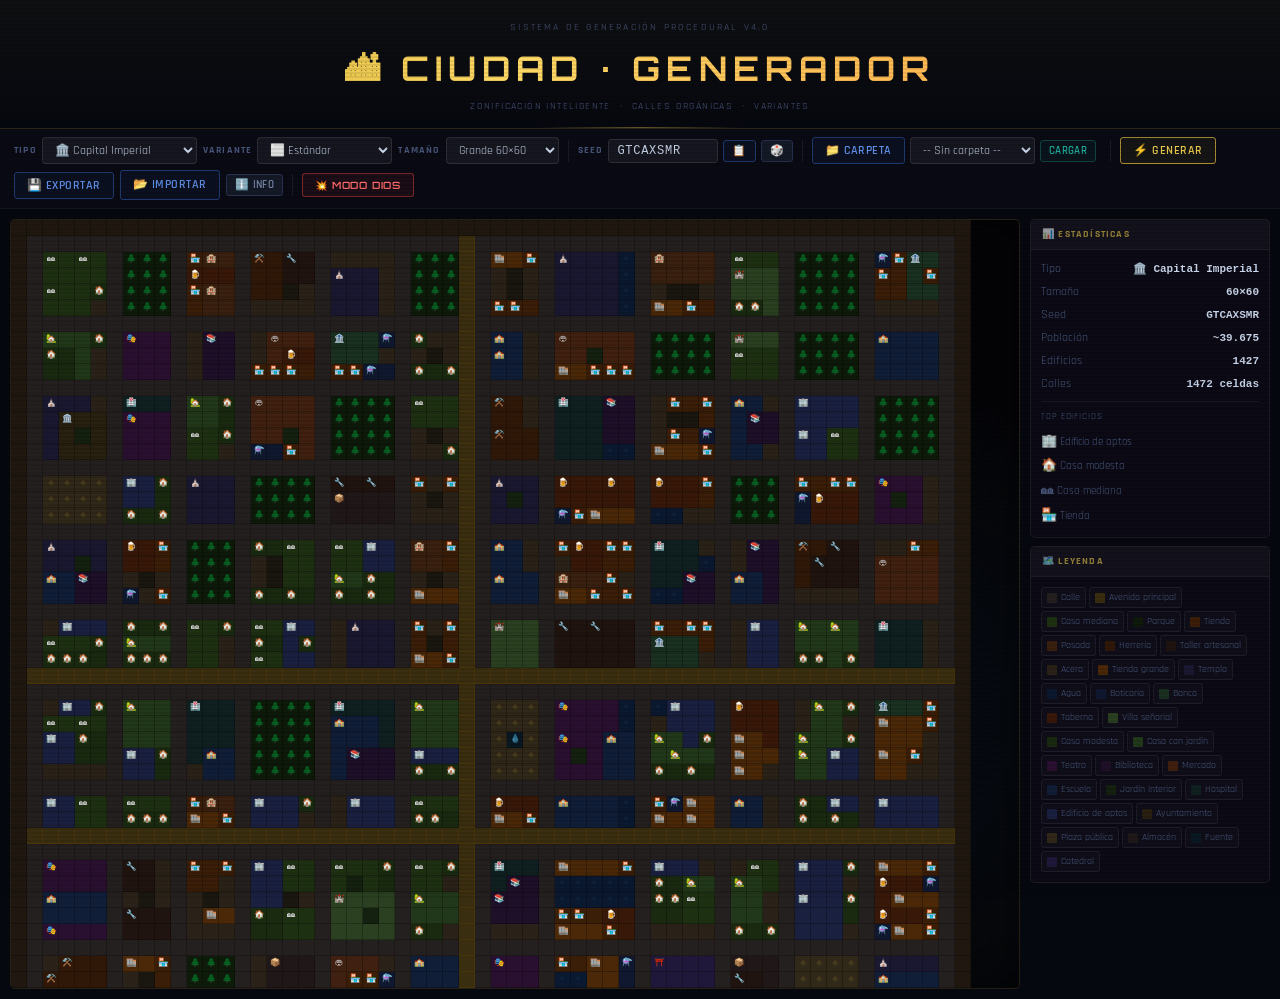
<file: index.html>
<!DOCTYPE html>
<html lang="es">
<head>
<meta charset="UTF-8">
<meta name="viewport" content="width=device-width, initial-scale=1.0">
<title>Ciudad Procedural · Generador v4.0</title>
<link href="https://fonts.googleapis.com/css2?family=Orbitron:wght@400;600;700;900&family=Rajdhani:wght@400;500;600;700&display=swap" rel="stylesheet">
<link rel="stylesheet" href="styles/common.css">
<style>
/* ══════════════════════════════════════════════
   INDEX — Remasterizado
   ══════════════════════════════════════════════ */

/* ─── Reset & base ─── */
*, *::before, *::after { box-sizing: border-box; margin: 0; padding: 0; }

/* ─── Layout principal ─── */
.page-wrap {
    min-height: 100vh;
    display: flex;
    flex-direction: column;
    position: relative;
    z-index: 1;
    background: var(--bg-deep);
}

/* ─── HEADER ─── */
.header {
    text-align: center;
    padding: 20px 20px 14px;
    border-bottom: 1px solid rgba(255,217,102,0.12);
    background: linear-gradient(180deg, rgba(232,200,74,0.04) 0%, transparent 100%);
    position: relative;
}
.header::after {
    content: '';
    position: absolute;
    bottom: 0; left: 50%;
    transform: translateX(-50%);
    width: 200px; height: 1px;
    background: linear-gradient(90deg, transparent, rgba(232,200,74,0.4), transparent);
}
.header-eyebrow {
    font-size: 10px;
    letter-spacing: .22em;
    text-transform: uppercase;
    color: var(--text-muted);
    margin-bottom: 8px;
    font-family: var(--font-body);
}
.header h1 {
    font-family: 'Orbitron', sans-serif;
    font-size: clamp(18px, 3.5vw, 34px);
    font-weight: 700;
    letter-spacing: .18em;
    background: linear-gradient(90deg, #c8a828 0%, #ffd966 40%, #ff9f43 100%);
    -webkit-background-clip: text;
    -webkit-text-fill-color: transparent;
    background-clip: text;
    margin-bottom: 5px;
    text-shadow: none;
}
.header-sub {
    font-size: 10px;
    color: var(--text-muted);
    letter-spacing: .14em;
    text-transform: uppercase;
}

/* ─── CONTROLS BAR ─── */
.controls {
    display: flex;
    flex-wrap: wrap;
    align-items: center;
    gap: 6px;
    padding: 8px 14px;
    background: rgba(10, 11, 20, 0.98);
    border-bottom: 1px solid rgba(255,255,255,0.06);
    position: sticky;
    top: 0;
    z-index: 100;
    backdrop-filter: blur(8px);
}
.ctrl-group {
    display: flex;
    align-items: center;
    gap: 5px;
}
.ctrl-label {
    font-size: 10px;
    letter-spacing: .12em;
    text-transform: uppercase;
    color: var(--text-muted);
    font-weight: 700;
    white-space: nowrap;
}
.sep {
    display: inline-block;
    width: 1px; height: 22px;
    background: rgba(255,255,255,0.07);
    margin: 0 3px;
    vertical-align: middle;
    flex-shrink: 0;
}

/* Selects e inputs del header */
.controls select,
.controls input[type="text"] {
    background: rgba(255,255,255,0.05);
    border: 1px solid rgba(255,255,255,0.1);
    border-radius: 4px;
    color: var(--text);
    font-family: var(--font-body);
    font-size: 12px;
    padding: 4px 8px;
    outline: none;
    transition: border-color 0.15s;
}
.controls select:focus,
.controls input:focus {
    border-color: rgba(232,200,74,0.4);
}
.controls select option { background: #0e0d1a; }
#seedInput { font-family: monospace; letter-spacing: .06em; width: 110px; }

/* ─── MAIN CONTAINER ─── */
.container {
    flex: 1;
    display: flex;
    gap: 10px;
    padding: 10px;
    overflow: hidden;
    max-height: calc(100vh - 110px);
}

/* ─── MAP WRAPPER ─── */
.map-wrapper {
    flex: 1;
    overflow: auto;
    background:
        radial-gradient(ellipse at 25% 35%, rgba(35,20,70,0.35) 0%, transparent 55%),
        radial-gradient(ellipse at 75% 65%, rgba(15,35,55,0.3) 0%, transparent 50%),
        #050508;
    border: 1px solid rgba(255,217,102,0.12);
    border-radius: 5px;
    min-height: 400px;
    position: relative;
    box-shadow: inset 0 0 40px rgba(0,0,0,0.5);
}
.map-wrapper::-webkit-scrollbar { width: 6px; height: 6px; }
.map-wrapper::-webkit-scrollbar-thumb { background: rgba(255,255,255,0.08); border-radius: 3px; }
.grid {
    display: grid;
    line-height: 1;
    user-select: none;
}
.cell {
    display: flex;
    align-items: center;
    justify-content: center;
    border-right: 1px solid rgba(0,0,0,0.28);
    border-bottom: 1px solid rgba(0,0,0,0.28);
    cursor: default;
    position: relative;
    transition: filter .05s;
    font-family: 'Courier New', monospace;
}
.cell:hover { filter: brightness(1.55); z-index: 2; }

/* ─── SIDE PANEL ─── */
.side-panel {
    width: 240px;
    flex-shrink: 0;
    display: flex;
    flex-direction: column;
    gap: 8px;
    overflow-y: auto;
}
.side-panel::-webkit-scrollbar { width: 4px; }
.side-panel::-webkit-scrollbar-thumb { background: rgba(255,255,255,0.08); border-radius: 3px; }

.panel-box {
    background: rgba(12,11,22,0.98);
    border: 1px solid rgba(255,255,255,0.07);
    border-radius: 5px;
    overflow: hidden;
    flex-shrink: 0;
}
.panel-box-head {
    padding: 7px 11px;
    background: rgba(255,255,255,0.03);
    border-bottom: 1px solid rgba(255,255,255,0.06);
    font-size: 10px;
    letter-spacing: .12em;
    text-transform: uppercase;
    color: rgba(232,200,74,0.6);
    font-weight: 700;
    display: flex;
    align-items: center;
    justify-content: space-between;
}
.panel-box-body { padding: 10px; }

/* ─── INFO ROWS ─── */
.info-row {
    display: flex;
    justify-content: space-between;
    align-items: baseline;
    margin-bottom: 5px;
    font-size: 12px;
}
.info-row .lbl { color: var(--text-muted); }
.info-row .val { color: var(--text); font-weight: 600; font-size: 11px; font-family: monospace; }
.info-desc {
    font-size: 11px;
    color: var(--text-muted);
    line-height: 1.55;
    margin-top: 8px;
    padding-top: 8px;
    border-top: 1px solid rgba(255,255,255,0.06);
}

/* ─── LEGEND ─── */
.legend-grid {
    display: flex;
    flex-wrap: wrap;
    gap: 3px;
}
.legend-item {
    display: flex;
    align-items: center;
    gap: 4px;
    font-size: 10px;
    color: var(--text-muted);
    padding: 2px 5px;
    border: 1px solid rgba(255,255,255,0.06);
    border-radius: 3px;
    background: rgba(255,255,255,0.02);
    white-space: nowrap;
}
.legend-swatch { width: 10px; height: 10px; border-radius: 1px; flex-shrink: 0; }

/* ─── DESC PANEL ─── */
.desc-panel {
    display: none;
    padding: 11px 14px;
    background: rgba(255,217,102,0.04);
    border: 1px solid rgba(255,217,102,0.15);
    border-radius: 5px;
    font-size: 12px;
    line-height: 1.65;
    color: var(--text-muted);
    margin-bottom: 0;
}
.desc-panel.open { display: block; }
.desc-title {
    font-family: 'Orbitron', sans-serif;
    color: var(--gold);
    font-size: 14px;
    margin-bottom: 6px;
    display: block;
    letter-spacing: .06em;
}
.desc-stat { color: var(--gold); font-weight: 700; }

/* ─── TOAST ─── */
.toast {
    position: fixed;
    bottom: 18px; right: 18px;
    z-index: 9999;
    padding: 7px 14px;
    background: rgba(14,13,24,0.96);
    border: 1px solid rgba(232,200,74,0.3);
    border-radius: 4px;
    color: var(--gold);
    font-size: 12px;
    font-weight: 600;
    pointer-events: none;
    box-shadow: 0 4px 20px rgba(0,0,0,0.5);
    animation: toast-in .2s ease, toast-out .3s ease 2s forwards;
}
@keyframes toast-in  { from{opacity:0;transform:translateY(8px)} to{opacity:1;transform:none} }
@keyframes toast-out { from{opacity:1} to{opacity:0} }

/* ─── Folder status ─── */
#folderStatus {
    font-size: 11px;
    color: var(--green);
}

/* ─── Modo Dios button override ─── */
.btn-god {
    border-color: rgba(232,64,64,0.5) !important;
    color: #ff6b6b !important;
    background: rgba(232,64,64,0.08) !important;
    font-family: 'Orbitron', sans-serif !important;
    font-size: 10px !important;
    letter-spacing: .08em !important;
}
.btn-god:hover {
    background: rgba(232,64,64,0.16) !important;
    border-color: #e84040 !important;
    box-shadow: 0 0 14px rgba(232,64,64,0.2) !important;
}

/* ─── Responsive ─── */
@media(max-width:860px){
    .container { flex-direction: column; max-height: none; }
    .side-panel { width: 100%; flex-direction: row; flex-wrap: wrap; overflow: visible; }
    .panel-box { flex: 1; min-width: 200px; }
}
</style>
</head>
<body>
<div class="page-wrap">

  <!-- ══ HEADER ══ -->
  <div class="header">
    <div class="header-eyebrow">Sistema de Generación Procedural v4.0</div>
    <h1>🏙 CIUDAD · GENERADOR</h1>
    <div class="header-sub">Zonificación Inteligente &nbsp;·&nbsp; Calles Orgánicas &nbsp;·&nbsp; Variantes</div>
  </div>

  <!-- ══ CONTROLS ══ -->
  <div class="controls">

    <div class="ctrl-group">
      <span class="ctrl-label">Tipo</span>
      <select id="modeSelect" style="min-width:155px;"></select>
    </div>

    <div class="ctrl-group">
      <span class="ctrl-label">Variante</span>
      <select id="variantSelect" style="min-width:135px;"><option value="">⬜ Estándar</option></select>
    </div>

    <div class="ctrl-group">
      <span class="ctrl-label">Tamaño</span>
      <select id="sizeSelect">
        <option value="28">Pequeña 28×28</option>
        <option value="44">Normal 44×44</option>
        <option value="60" selected>Grande 60×60</option>
        <option value="88">Enorme 88×88</option>
      </select>
    </div>

    <span class="sep"></span>

    <div class="ctrl-group">
      <span class="ctrl-label">Seed</span>
      <input type="text" id="seedInput" placeholder="Auto" maxlength="20">
      <button id="copySeedBtn"   class="btn btn-blue btn-small" title="Copiar seed">📋</button>
      <button id="randomSeedBtn" class="btn btn-small"          title="Seed aleatoria">🎲</button>
    </div>

    <span class="sep"></span>

    <div class="ctrl-group">
      <button id="selectFolderBtn" class="btn btn-blue">📁 Carpeta</button>
      <select id="cityFileSelect" style="min-width:125px;"><option value="">-- Sin carpeta --</option></select>
      <button id="loadCityBtn" class="btn btn-teal btn-small">Cargar</button>
      <span id="folderStatus"></span>
    </div>

    <span class="sep"></span>

    <button id="regenerateBtn" class="btn btn-gold">⚡ GENERAR</button>
    <button id="exportBtn"     class="btn btn-blue">💾 Exportar</button>
    <label  class="btn btn-blue">📂 Importar<input type="file" id="importFile" accept=".json" style="display:none"></label>
    <button id="toggleDescBtn" class="btn btn-small" title="Info / descripción">ℹ️ Info</button>

    <span class="sep"></span>
    <button onclick="window.location.href='editor.html'" class="btn btn-god">💥 MODO DIOS</button>

  </div>

  <!-- ══ DESC (togglable) ══ -->
  <div style="padding: 0 10px;">
    <div id="descPanel" class="desc-panel"></div>
  </div>

  <!-- ══ MAIN ══ -->
  <div class="container">

    <!-- Map -->
    <div class="map-wrapper" id="mapWrapper">
      <div class="grid" id="cityGrid"></div>
    </div>

    <!-- Side panel -->
    <div class="side-panel">

      <!-- Stats -->
      <div class="panel-box">
        <div class="panel-box-head">📊 Estadísticas</div>
        <div class="panel-box-body" id="infoBody">
          <div style="color:var(--text-muted);font-size:11px;">Genera una ciudad para ver los datos.</div>
        </div>
      </div>

      <!-- Legend -->
      <div class="panel-box">
        <div class="panel-box-head">🗺️ Leyenda</div>
        <div class="panel-box-body">
          <div class="legend-grid" id="legendBody"></div>
        </div>
      </div>

    </div>
  </div>

</div>

<!-- ══ SCRIPTS ══ -->
<script src="data/terrain.js"></script>
<script src="data/buildings.js"></script>
<script src="data/names.js"></script>
<script src="data/cityPresets.js"></script>
<script src="js/utils.js"></script>
<script src="js/generator.js"></script>
<script>
'use strict';
let currentGrid = null;
let currentMode = 'capital', currentVariant = '', currentSize = 60, currentSeed = null;
let currentCellSize = 14;
let currentRootHandle = null, ciudadesHandle = null;

document.addEventListener('DOMContentLoaded', () => {
    populateModeSelect();
    bindEvents();
    const saved = localStorage.getItem('gen_seed');
    if (saved) { document.getElementById('seedInput').value = saved; currentSeed = saved; }
    regenerate();
});

function populateModeSelect() {
    const sel = document.getElementById('modeSelect');
    getAllCityTypes().forEach(t => {
        const o = document.createElement('option');
        o.value = t.key; o.textContent = t.label; sel.appendChild(o);
    });
    sel.value = 'capital';
    sel.addEventListener('change', () => { currentMode = sel.value; populateVariantSelect(); });
    populateVariantSelect();
}

function populateVariantSelect() {
    const sel = document.getElementById('variantSelect');
    sel.innerHTML = '<option value="">⬜ Estándar</option>';
    getVariantsForMode(currentMode).forEach(v => {
        const o = document.createElement('option');
        o.value = v.key; o.textContent = v.label; sel.appendChild(o);
    });
    sel.value = currentVariant;
}

function bindEvents() {
    document.getElementById('regenerateBtn').addEventListener('click', regenerate);
    document.getElementById('exportBtn').addEventListener('click', exportMap);
    document.getElementById('importFile').addEventListener('change', importMap);
    document.getElementById('copySeedBtn').addEventListener('click', copySeed);
    document.getElementById('randomSeedBtn').addEventListener('click', () => {
        document.getElementById('seedInput').value = generateRandomSeed();
    });
    document.getElementById('toggleDescBtn').addEventListener('click', toggleDesc);
    document.getElementById('variantSelect').addEventListener('change', e => { currentVariant = e.target.value; });
    document.getElementById('sizeSelect').addEventListener('change',   e => { currentSize = parseInt(e.target.value); });
    document.getElementById('seedInput').addEventListener('change',    e => { currentSeed = e.target.value.trim() || null; });
    document.getElementById('selectFolderBtn').addEventListener('click', selectFolder);
    document.getElementById('loadCityBtn').addEventListener('click', loadSelectedCity);
    window.addEventListener('resize', () => { if (currentGrid) { calcCellSize(); render(); } });
}

function regenerate() {
    currentMode    = document.getElementById('modeSelect').value;
    currentVariant = document.getElementById('variantSelect').value;
    currentSize    = parseInt(document.getElementById('sizeSelect').value);
    const seedEl   = document.getElementById('seedInput');
    currentSeed    = seedEl.value.trim() || generateRandomSeed();
    seedEl.value   = currentSeed;
    localStorage.setItem('gen_seed', currentSeed);
    setRandomSeed(currentSeed);
    const preset   = currentVariant ? applyVariant(currentMode, currentVariant) : getPresetByName(currentMode);
    currentGrid    = generateCityWithPreset(preset, currentSize);
    calcCellSize();
    render();
    renderLegend();
    renderInfo(preset);
    if (document.getElementById('descPanel').classList.contains('open')) renderDesc(preset);
}

function calcCellSize() {
    const wrapper = document.getElementById('mapWrapper');
    const avail   = (wrapper ? wrapper.clientWidth : window.innerWidth * 0.7) - 8;
    currentCellSize = Math.max(7, Math.min(24, Math.floor(avail / currentSize)));
}

function render() {
    if (!currentGrid) return;
    const gridEl = document.getElementById('cityGrid');
    const rows = currentGrid.length, cols = currentGrid[0]?.length || 0;
    const cs = currentCellSize;
    gridEl.style.gridTemplateColumns = `repeat(${cols},${cs}px)`;
    gridEl.style.gridTemplateRows    = `repeat(${rows},${cs}px)`;
    if (gridEl.children.length !== rows * cols) gridEl.innerHTML = '';
    const useEmoji = cs >= 16;
    const fontSize = Math.max(7, cs * 0.52) + 'px';
    let idx = 0;
    for (let r = 0; r < rows; r++) {
        for (let c = 0; c < cols; c++) {
            const cell = currentGrid[r][c];
            let el;
            if (gridEl.children[idx]) { el = gridEl.children[idx]; }
            else { el = document.createElement('div'); el.className = 'cell'; gridEl.appendChild(el); }
            idx++;
            el.style.width = cs + 'px'; el.style.height = cs + 'px'; el.style.fontSize = fontSize;
            if (cell.buildingKey && BUILDINGS[cell.buildingKey]) {
                const b = BUILDINGS[cell.buildingKey];
                el.style.background = b.bg; el.style.color = '#ccc';
                const above = r > 0 ? currentGrid[r-1][c].buildingId : null;
                const left  = c > 0 ? currentGrid[r][c-1].buildingId : null;
                el.textContent = (useEmoji && cell.buildingId !== above && cell.buildingId !== left) ? b.emoji : '';
                el.title = (BUILDINGS[cell.buildingKey].name || cell.buildingKey) + (cell.buildingName ? ' — ' + cell.buildingName : '');
            } else {
                const t = T[cell.terrain] || T.EMPTY;
                el.style.background = t.bg; el.style.color = '#44556688';
                let txt = '';
                if (useEmoji) {
                    if      (cell.terrain === 'WATER')    { txt = '≈'; el.style.color='#1a4a7088'; }
                    else if (cell.terrain === 'PARK')     { txt = '🌲'; }
                    else if (cell.terrain === 'PLAZA')    { txt = '◆'; el.style.color='#5a4a2088'; }
                    else if (cell.terrain === 'FOUNTAIN') { txt = '💧'; }
                    else if (cell.terrain === 'DOCK')     { txt = '⚓'; }
                    else if (cell.terrain === 'AVENUE')   { el.style.borderRight='1px solid rgba(90,60,0,0.4)'; el.style.borderBottom='1px solid rgba(90,60,0,0.4)'; }
                    else if (cell.terrain === 'ROAD')     { el.style.borderRight='1px solid rgba(20,15,15,0.5)'; el.style.borderBottom='1px solid rgba(20,15,15,0.5)'; }
                }
                el.textContent = txt;
                el.title = t.name + (cell.label ? ' — ' + cell.label : '');
            }
        }
    }
    while (gridEl.children.length > rows * cols) gridEl.removeChild(gridEl.lastChild);
}

function renderLegend() {
    const body = document.getElementById('legendBody');
    body.innerHTML = '';
    const seen = new Set(), items = [];
    for (const row of currentGrid) {
        for (const cell of row) {
            if (cell.buildingKey && !seen.has(cell.buildingKey)) {
                seen.add(cell.buildingKey);
                const b = BUILDINGS[cell.buildingKey];
                if (b) items.push({ label: b.name, bg: b.bg, emoji: b.emoji });
            } else if (!cell.buildingKey) {
                const key = 'T_' + cell.terrain;
                if (!seen.has(key) && cell.terrain !== 'EMPTY' && cell.terrain !== 'FENCE') {
                    seen.add(key);
                    const t = T[cell.terrain];
                    if (t) items.push({ label: t.name, bg: t.bg, emoji: t.emoji || '' });
                }
            }
        }
    }
    items.slice(0, 50).forEach(it => {
        const el = document.createElement('div');
        el.className = 'legend-item';
        el.innerHTML = `<div class="legend-swatch" style="background:${it.bg}"></div>${it.label}`;
        body.appendChild(el);
    });
}

function renderInfo(preset) {
    if (!currentGrid) return;
    const stats = getGridStatistics(currentGrid);
    const pop   = estimatePopulation(stats, currentMode);
    const varLbl = preset?.variantLabel ? ` <span style="color:var(--text-muted)">·</span> ${preset.variantLabel}` : '';
    const typeStr = (CITY_PRESETS[currentMode]?.label || currentMode) + varLbl;
    const topB = Object.entries(stats.buildings).sort(([,a],[,b]) => b-a).slice(0,4)
        .map(([k]) => { const b = BUILDINGS[k]; return b ? `<span style="font-size:13px">${b.emoji}</span> ${b.name}` : k; }).join('<br>');
    document.getElementById('infoBody').innerHTML = `
      <div class="info-row"><span class="lbl">Tipo</span><span class="val">${typeStr}</span></div>
      <div class="info-row"><span class="lbl">Tamaño</span><span class="val">${currentGrid.length}×${currentGrid[0].length}</span></div>
      <div class="info-row"><span class="lbl">Seed</span><span class="val">${currentSeed}</span></div>
      <div class="info-row"><span class="lbl">Población</span><span class="val">~${pop.toLocaleString('es')}</span></div>
      <div class="info-row"><span class="lbl">Edificios</span><span class="val">${stats.buildingCount}</span></div>
      <div class="info-row"><span class="lbl">Calles</span><span class="val">${stats.roadLength} celdas</span></div>
      ${topB ? `<div style="margin-top:8px;border-top:1px solid rgba(255,255,255,0.06);padding-top:8px;">
        <div style="font-size:9px;letter-spacing:.1em;text-transform:uppercase;color:var(--text-muted);margin-bottom:5px;">Top edificios</div>
        <div style="font-size:11px;line-height:1.9;color:var(--text-muted);">${topB}</div></div>` : ''}`;
}

function toggleDesc() {
    const panel = document.getElementById('descPanel');
    const isOpen = panel.classList.toggle('open');
    if (isOpen && currentGrid) {
        const preset = currentVariant ? applyVariant(currentMode, currentVariant) : getPresetByName(currentMode);
        renderDesc(preset);
    }
}

function renderDesc(preset) {
    const panel = document.getElementById('descPanel');
    if (!currentGrid) return;
    const info = generateCityDescription(currentGrid, currentMode, currentVariant, preset);
    panel.innerHTML = `
      <span class="desc-title">${info.label}</span>
      ${info.desc}${info.note}
      <br><br>
      <span class="desc-stat">Tamaño:</span> ${info.size} &nbsp;|&nbsp;
      <span class="desc-stat">Población:</span> ~${info.pop.toLocaleString('es')} hab &nbsp;|&nbsp;
      <span class="desc-stat">Edificios:</span> ${info.buildingCount}
      <br><span style="font-size:11px;color:var(--text-muted);">Edificios principales: ${info.topBuildings}</span>`;
}

function copySeed() {
    const s = document.getElementById('seedInput').value;
    if (!s) return;
    navigator.clipboard?.writeText(s).then(() => toast('📋 Seed copiada: ' + s));
}

async function selectFolder() {
    if (!window.showDirectoryPicker) { toast('⚠️ File System API no disponible'); return; }
    try {
        currentRootHandle = await window.showDirectoryPicker({ mode:'readwrite' });
        ciudadesHandle    = await currentRootHandle.getDirectoryHandle('ciudades', { create:true });
        await currentRootHandle.getDirectoryHandle('capturas', { create:true });
        document.getElementById('folderStatus').textContent = '✅ ' + currentRootHandle.name;
        await listCityFiles();
    } catch(e) { document.getElementById('folderStatus').textContent = ''; }
}

async function listCityFiles() {
    const sel = document.getElementById('cityFileSelect');
    if (!sel || !ciudadesHandle) return;
    sel.innerHTML = '<option value="">-- Seleccionar --</option>';
    for await (const [name] of ciudadesHandle.entries()) {
        if (!name.endsWith('.json')) continue;
        const o = document.createElement('option');
        o.value = name; o.textContent = name.replace('.json',''); sel.appendChild(o);
    }
}

async function loadSelectedCity() {
    const fn = document.getElementById('cityFileSelect')?.value;
    if (!fn || !ciudadesHandle) { toast('Selecciona una ciudad de la lista'); return; }
    try {
        const fh   = await ciudadesHandle.getFileHandle(fn);
        const data = JSON.parse(await (await fh.getFile()).text());
        loadCityData(data); toast('📂 Cargado: ' + fn);
    } catch(e) { toast('❌ Error al cargar'); }
}

function exportMap() {
    if (!currentGrid) return;
    const data = { grid:currentGrid, mode:currentMode, variant:currentVariant, seed:currentSeed, exportedAt:new Date().toISOString() };
    const a = Object.assign(document.createElement('a'), {
        href: URL.createObjectURL(new Blob([JSON.stringify(data)],{type:'application/json'})),
        download: `ciudad_${currentSeed}.json`
    });
    a.click(); URL.revokeObjectURL(a.href);
    toast('💾 Exportado: ciudad_' + currentSeed + '.json');
}

function importMap(e) {
    const file = e.target.files[0]; if (!file) return;
    const r = new FileReader();
    r.onload = ev => {
        try { loadCityData(JSON.parse(ev.target.result)); toast('📂 Importado: ' + file.name); }
        catch { toast('❌ Error al importar'); }
    };
    r.readAsText(file); e.target.value = '';
}

function loadCityData(data) {
    if (!data?.grid) return;
    currentGrid = Array.isArray(data.grid[0]) ? data.grid : deserializeGrid(data.grid);
    if (data.mode)    { currentMode    = data.mode;    document.getElementById('modeSelect').value = data.mode; populateVariantSelect(); }
    if (data.variant) { currentVariant = data.variant; document.getElementById('variantSelect').value = data.variant; }
    if (data.seed)    { currentSeed    = data.seed;    document.getElementById('seedInput').value = data.seed; }
    currentSize = currentGrid.length;
    calcCellSize();
    render(); renderLegend();
    const preset = currentVariant ? applyVariant(currentMode,currentVariant) : getPresetByName(currentMode);
    renderInfo(preset);
}

function toast(msg) {
    const t = Object.assign(document.createElement('div'), { className:'toast', textContent:msg });
    document.body.appendChild(t);
    setTimeout(() => t.remove(), 2800);
}
</script>
</body>
</html>
</file>
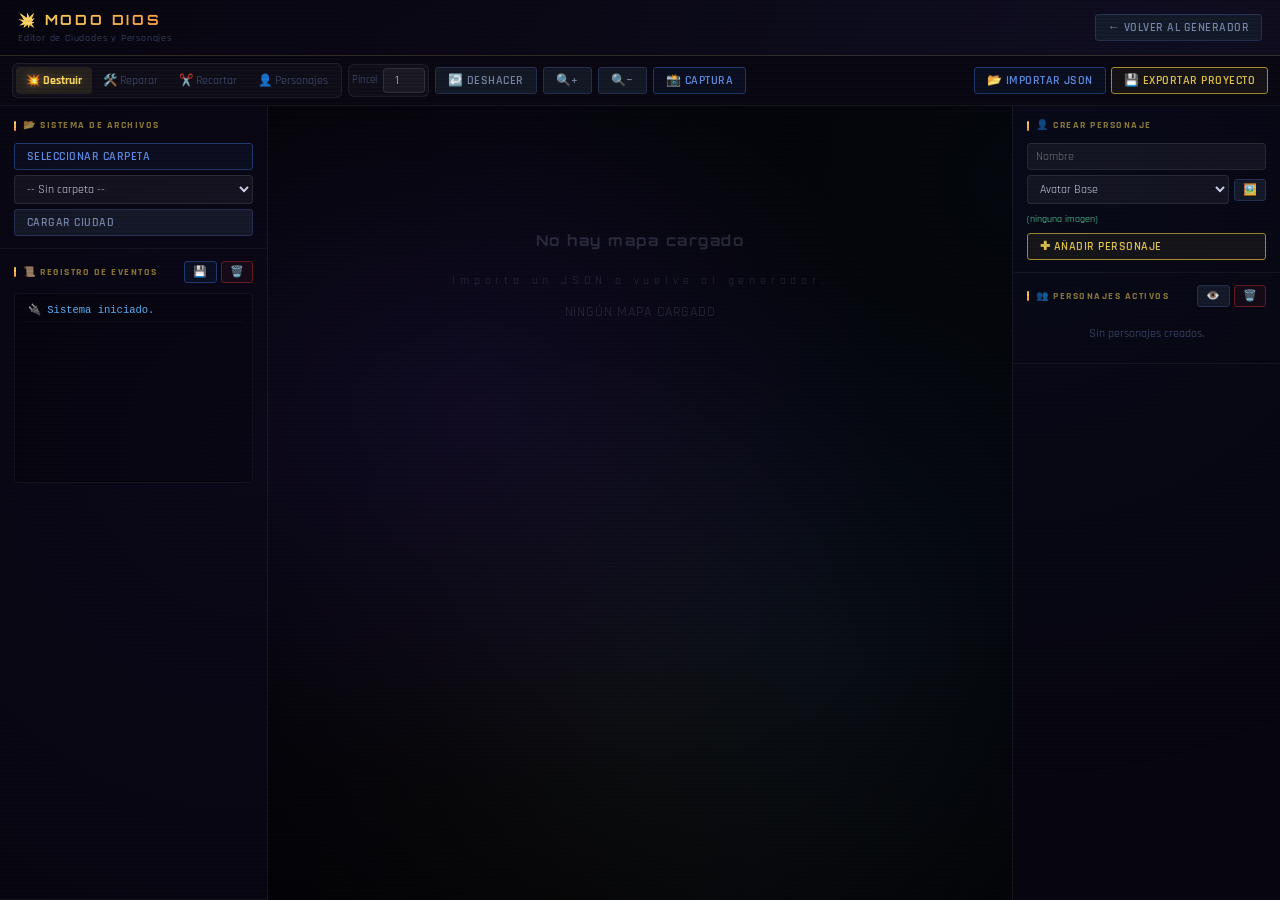
<file: editor.html>
<!DOCTYPE html>
<html lang="es">
<head>
    <meta charset="UTF-8">
    <meta name="viewport" content="width=device-width, initial-scale=1.0">
    <title>Editor · Modo Dios</title>
    <link href="https://fonts.googleapis.com/css2?family=Orbitron:wght@400;600;700;900&family=Rajdhani:wght@400;500;600;700&display=swap" rel="stylesheet">
    <link rel="stylesheet" href="styles/common.css">
    <script src="https://html2canvas.hertzen.com/dist/html2canvas.min.js"></script>
    <style>
        /* ═══ LAYOUT ═══ */
        .app-wrap { display: flex; flex-direction: column; height: 100vh; overflow: hidden; background: var(--bg-deep); color: var(--text); }

        /* ═══ HEADER ═══ */
        .app-header {
            display: flex; justify-content: space-between; align-items: center;
            padding: 9px 18px;
            background: linear-gradient(90deg, rgba(8,7,16,0.99) 0%, rgba(16,12,28,0.99) 100%);
            border-bottom: 1px solid rgba(255,217,102,0.15);
            box-shadow: 0 2px 20px rgba(0,0,0,0.6);
            flex-shrink: 0;
        }
        .app-header h2 {
            font-family: 'Orbitron', sans-serif;
            font-size: 14px; letter-spacing: .2em;
            background: linear-gradient(90deg, #ffd966, #ff9f43);
            -webkit-background-clip: text; -webkit-text-fill-color: transparent;
            margin: 0;
        }
        .app-header-sub { font-size: 10px; color: var(--text-muted); letter-spacing: .08em; display: block; margin-top: 1px; }

        /* ═══ TOOLBAR ═══ */
        .toolbar {
            display: flex; gap: 6px; align-items: center;
            padding: 7px 12px;
            background: rgba(10,9,20,0.99);
            border-bottom: 1px solid rgba(255,255,255,0.06);
            flex-wrap: wrap; flex-shrink: 0;
        }
        .tool-group {
            display: flex; gap: 1px;
            background: rgba(255,255,255,0.03);
            padding: 3px; border-radius: 6px;
            border: 1px solid rgba(255,255,255,0.07);
        }
        .tool-group label {
            cursor: pointer; padding: 5px 10px; font-size: 11.5px;
            border-radius: 4px; color: var(--text-muted);
            transition: all 0.14s ease;
            display: flex; align-items: center; gap: 4px;
            user-select: none;
        }
        .tool-group label:hover { background: rgba(255,255,255,0.06); color: var(--text); }
        .tool-group input[type="radio"] { display: none; }
        .tool-group input[type="radio"]:checked + span { color: #ffd966; font-weight: 700; text-shadow: 0 0 8px rgba(255,217,102,0.4); }
        .tool-group label:has(input[type="radio"]:checked) { background: rgba(255,217,102,0.09); }

        .toolbar input[type="number"] {
            width: 42px;
            background: rgba(255,255,255,0.05);
            border: 1px solid rgba(255,255,255,0.1);
            color: #e0dff0; border-radius: 4px; padding: 4px 6px;
            font-size: 12px; text-align: center; outline: none;
        }
        .toolbar input[type="number"]:focus { border-color: rgba(255,217,102,0.35); }

        /* ═══ MAIN CONTENT ═══ */
        .main-content { display: flex; flex: 1; overflow: hidden; min-height: 0; }

        /* ═══ SIDEBARS ═══ */
        .sidebar {
            width: 268px; flex-shrink: 0;
            background: rgba(9,8,18,0.99);
            border-right: 1px solid rgba(255,255,255,0.06);
            display: flex; flex-direction: column;
            overflow-y: auto; overflow-x: hidden;
        }
        .sidebar::-webkit-scrollbar { width: 3px; }
        .sidebar::-webkit-scrollbar-thumb { background: rgba(255,255,255,0.08); border-radius: 3px; }
        .sidebar-right { border-left: 1px solid rgba(255,255,255,0.06); border-right: none; }

        .panel { padding: 12px 14px; border-bottom: 1px solid rgba(255,255,255,0.05); }
        .panel-title {
            font-size: 10px; text-transform: uppercase;
            letter-spacing: .15em; font-weight: 700;
            color: rgba(232,200,74,0.6);
            margin-bottom: 10px;
            display: flex; align-items: center; justify-content: space-between;
        }
        .panel-title-left { display: flex; align-items: center; gap: 7px; }
        .panel-title-left::before {
            content: ''; display: inline-block;
            width: 2px; height: 10px;
            background: linear-gradient(180deg, #ffd966, #ff9f43);
            border-radius: 2px; flex-shrink: 0;
        }

        /* ═══ MAP AREA ═══ */
        .map-area {
            flex: 1; overflow: auto; position: relative;
            background:
                radial-gradient(ellipse at 28% 38%, rgba(28,18,60,0.45) 0%, transparent 55%),
                radial-gradient(ellipse at 72% 68%, rgba(12,30,50,0.35) 0%, transparent 50%),
                #040407;
            display: flex; justify-content: center; align-items: flex-start;
            padding: 20px;
        }
        .map-area::-webkit-scrollbar { width: 6px; height: 6px; }
        .map-area::-webkit-scrollbar-thumb { background: rgba(255,255,255,0.08); border-radius: 3px; }
        .grid {
            display: grid; gap: 1px;
            background-color: rgba(255,255,255,0.04);
            border: 1px solid rgba(255,217,102,0.12);
            border-radius: 2px;
            box-shadow: 0 0 60px rgba(0,0,0,0.9), 0 0 120px rgba(0,0,0,0.5);
            flex-shrink: 0;
        }

        /* ═══ CELLS ═══ */
        .cell {
            display: flex; align-items: center; justify-content: center;
            cursor: crosshair; user-select: none;
            transition: filter 0.07s ease;
            position: relative;
        }
        .cell:hover { filter: brightness(1.4); z-index: 2; }

        .cell.brush-preview-destroy {
            box-shadow: inset 0 0 0 2px #ff4757, inset 0 0 10px rgba(255,71,87,0.3) !important;
            background-color: rgba(255,71,87,0.2) !important;
        }
        .cell.brush-preview-repair {
            box-shadow: inset 0 0 0 2px #2ed573, inset 0 0 10px rgba(46,213,115,0.3) !important;
            background-color: rgba(46,213,115,0.15) !important;
        }
        .cell.destroyed-cell { opacity: 0.35; }

        /* ═══ LOG ═══ */
        .log-container {
            flex: 1; background: rgba(0,0,0,0.28);
            padding: 7px 9px; font-family: 'Courier New', monospace; font-size: 10.5px;
            overflow-y: auto; max-height: 190px; border-radius: 4px;
            border: 1px solid rgba(255,255,255,0.05); line-height: 1.5;
        }
        .log-container::-webkit-scrollbar { width: 3px; }
        .log-container::-webkit-scrollbar-thumb { background: rgba(255,255,255,0.09); }
        .log-entry { margin-bottom: 2px; color: rgba(180,185,210,0.45); }
        .log-entry.destroy { color: #ff6b7a; }
        .log-entry.repair  { color: #5eeaaa; }
        .log-entry.system  { color: #60b8ff; }

        /* ═══ CHARACTER CARDS ═══ */
        .char-card {
            background: rgba(255,255,255,0.025);
            border: 1px solid rgba(255,255,255,0.07);
            padding: 8px 10px; margin-bottom: 5px; border-radius: 6px;
            cursor: pointer; display: flex; gap: 9px; align-items: center;
            transition: all 0.16s ease;
        }
        .char-card:hover { border-color: rgba(255,217,102,0.28); background: rgba(255,217,102,0.04); transform: translateX(2px); }
        .char-card.selected {
            border-color: rgba(255,217,102,0.55);
            background: rgba(255,217,102,0.07);
            box-shadow: 0 0 14px rgba(255,217,102,0.08), inset 0 0 0 1px rgba(255,217,102,0.12);
        }
        .char-info { flex: 1; min-width: 0; }
        .char-name { font-weight: 700; font-size: 12px; color: var(--text); white-space: nowrap; overflow: hidden; text-overflow: ellipsis; margin-bottom: 2px; }
        .char-pos { font-size: 10px; color: var(--text-muted); margin-bottom: 5px; font-family: monospace; }

        /* ═══ CHAR ON MAP ═══ */
        .cell-char-layer {
            width: 82%; height: 82%;
            display: flex; align-items: center; justify-content: center;
            border-radius: 50%;
            background: rgba(0,0,0,0.55);
            box-shadow: 0 2px 6px rgba(0,0,0,0.8);
            z-index: 3; font-size: 12px;
        }
        .cell-char-layer.selected-char {
            animation: pulseGlow 1.1s ease-in-out infinite alternate;
            box-shadow: 0 0 0 2px rgba(255,217,102,0.85), 0 0 14px rgba(255,217,102,0.45);
            z-index: 5;
        }
        @keyframes pulseGlow {
            from { transform: scale(1);    filter: drop-shadow(0 0 2px rgba(255,217,102,0.6)); }
            to   { transform: scale(1.08); filter: drop-shadow(0 0 8px rgba(255,217,102,1));   }
        }

        /* ═══ INPUTS EN SIDEBAR ═══ */
        .sidebar input[type="text"],
        .sidebar input[type="number"],
        .sidebar select {
            background: rgba(255,255,255,0.05);
            border: 1px solid rgba(255,255,255,0.09);
            color: #d8d7f0; border-radius: 4px; padding: 5px 8px; font-size: 12px;
            transition: border-color 0.15s; outline: none;
        }
        .sidebar input:focus, .sidebar select:focus {
            border-color: rgba(255,217,102,0.38);
            background: rgba(255,217,102,0.03);
        }
        .sidebar select option { background: #0a0914; }

        /* ═══ SELECTED CHAR TAG ═══ */
        #selectedCharTag {
            background: rgba(255,217,102,0.06);
            border: 1px solid rgba(255,217,102,0.22) !important;
            padding: 7px 10px; border-radius: 6px;
            margin-bottom: 8px;
            display: flex; align-items: center; justify-content: space-between;
        }
        #selectedCharTagName { color: #ffd966; font-size: 11px; letter-spacing: .04em; }

        /* ═══ IMG PREVIEW ═══ */
        #imgPreview { font-size: 10px; color: #5eeaaa; margin-bottom: 6px; }

        /* ═══ PLACEHOLDER ═══ */
        #placeholder { color: rgba(180,185,220,0.2); text-align: center; }
        #placeholder h3 { font-family: 'Orbitron', sans-serif; font-size: 15px; letter-spacing: .1em; margin-bottom: 8px; }
        #placeholder p  { font-size: 12px; }

        /* ═══ CHAR LIST SCROLL ═══ */
        #charListContainer::-webkit-scrollbar { width: 3px; }
        #charListContainer::-webkit-scrollbar-thumb { background: rgba(255,255,255,0.08); border-radius: 3px; }
    </style>
</head>
<body>
    <div class="app-wrap">

        <!-- ══ HEADER ══ -->
        <div class="app-header">
            <div>
                <h2>💥 MODO DIOS</h2>
                <span class="app-header-sub">Editor de Ciudades y Personajes</span>
            </div>
            <div>
                <button onclick="window.location.href='index.html'" class="btn btn-default">← Volver al Generador</button>
            </div>
        </div>

        <!-- ══ TOOLBAR ══ -->
        <div class="toolbar">
            <div class="tool-group">
                <label><input type="radio" name="tool" value="destroy" checked> <span>💥 Destruir</span></label>
                <label><input type="radio" name="tool" value="repair">          <span>🛠️ Reparar</span></label>
                <label><input type="radio" name="tool" value="crop">            <span>✂️ Recortar</span></label>
                <label><input type="radio" name="tool" value="characters">      <span>👤 Personajes</span></label>
            </div>

            <div class="tool-group" style="align-items:center; gap:6px;">
                <span style="font-size:11px;color:var(--text-muted);">Pincel</span>
                <input type="number" id="brushSize" value="1" min="1" max="5">
            </div>

            <button id="undoBtn"       class="btn btn-default">↩️ Deshacer</button>
            <button id="zoomInBtn"     class="btn btn-default">🔍+</button>
            <button id="zoomOutBtn"    class="btn btn-default">🔍−</button>
            <button id="screenshotBtn" class="btn btn-blue">📸 Captura</button>

            <div style="margin-left: auto; display: flex; gap: 5px;">
                <input type="file" id="importFile" accept=".json" style="display:none">
                <button class="btn btn-blue" onclick="document.getElementById('importFile').click()">📂 Importar JSON</button>
                <button id="exportBtn" class="btn btn-gold">💾 Exportar Proyecto</button>
            </div>
        </div>

        <!-- ══ MAIN CONTENT ══ -->
        <div class="main-content">

            <!-- SIDEBAR IZQUIERDA -->
            <div class="sidebar">
                <div class="panel">
                    <div class="panel-title">
                        <span class="panel-title-left">📂 Sistema de Archivos</span>
                    </div>
                    <button id="selectFolderBtn" class="btn btn-blue" style="width:100%;margin-bottom:5px;">Seleccionar Carpeta</button>
                    <select id="citySelect" style="width:100%;margin-bottom:5px;">
                        <option value="">-- Sin carpeta --</option>
                    </select>
                    <button id="loadSelectedBtn" class="btn btn-default" style="width:100%;">Cargar Ciudad</button>
                </div>

                <div class="panel" style="flex:1;display:flex;flex-direction:column;min-height:0;">
                    <div class="panel-title">
                        <span class="panel-title-left">📜 Registro de Eventos</span>
                        <div style="display:flex;gap:4px;">
                            <button id="saveLogBtn"  class="btn btn-small btn-blue">💾</button>
                            <button id="clearLogBtn" class="btn btn-small btn-danger">🗑️</button>
                        </div>
                    </div>
                    <div id="logContent" class="log-container">
                        <div class="log-entry system">🔌 Sistema iniciado.</div>
                    </div>
                </div>
            </div>

            <!-- MAPA -->
            <div class="map-area" id="mapWrapper">
                <div id="placeholder">
                    <h3>No hay mapa cargado</h3>
                    <p>Importa un JSON o vuelve al generador.</p>
                </div>
                <div class="grid" id="cityGrid" style="display:none;"></div>
            </div>

            <!-- SIDEBAR DERECHA -->
            <div class="sidebar sidebar-right">

                <!-- Crear personaje -->
                <div class="panel">
                    <div class="panel-title">
                        <span class="panel-title-left">👤 Crear Personaje</span>
                    </div>
                    <input type="text" id="newCharName" placeholder="Nombre" style="width:100%;margin-bottom:5px;">
                    <div style="display:flex;gap:5px;margin-bottom:8px;align-items:center;">
                        <select id="avatarSelect" style="flex:1;">
                            <option value="default">Avatar Base</option>
                            <option value="🧙‍♂️">🧙‍♂️ Mago</option>
                            <option value="🧝‍♀️">🧝‍♀️ Elfo</option>
                            <option value="🧟">🧟 Zombie</option>
                            <option value="🥷">🥷 Ninja</option>
                        </select>
                        <input type="file" id="charImageUpload" accept="image/*" style="display:none;">
                        <button class="btn btn-default btn-small" onclick="document.getElementById('charImageUpload').click()">🖼️</button>
                    </div>
                    <div id="imgPreview">(ninguna imagen)</div>
                    <button id="createCharBtn" class="btn btn-gold" style="width:100%;">✚ Añadir Personaje</button>
                </div>

                <!-- Lista de personajes -->
                <div class="panel">
                    <div class="panel-title">
                        <span class="panel-title-left">👥 Personajes Activos</span>
                        <div style="display:flex;gap:4px;">
                            <button id="centerCharBtn"    class="btn btn-small btn-blue"    title="Centrar en personaje" style="display:none;">🎯</button>
                            <button id="toggleCharsBtn"   class="btn btn-small btn-default" title="Alternar visibilidad">👁️</button>
                            <button id="deleteAllCharsBtn" class="btn btn-small btn-danger"  title="Eliminar Todos">🗑️</button>
                        </div>
                    </div>
                    <div id="selectedCharTag" style="display:none;">
                        <span><strong id="selectedCharTagName">Nombre</strong></span>
                        <div style="display:flex;gap:4px;">
                            <button id="placeCharBtn"  class="btn btn-small btn-blue"    title="Colocar">📍</button>
                            <button id="deselectBtn"   class="btn btn-small btn-default" title="Deseleccionar">❌</button>
                            <button id="deleteCharBtn" class="btn btn-small btn-danger"  title="Eliminar">🗑️</button>
                        </div>
                    </div>
                    <div id="charListContainer" style="max-height:230px;overflow-y:auto;">
                        <div style="color:var(--text-muted);font-size:12px;text-align:center;padding:8px;">Sin personajes creados.</div>
                    </div>
                </div>

            </div>
        </div>
    </div>

    <script src="data/terrain.js"></script>
    <script src="data/buildings.js"></script>
    <script src="data/names.js"></script>
    <script src="data/cityPresets.js"></script>
    <script src="js/utils.js"></script>
    <script src="js/generator.js"></script>
    <script src="js/editor.js"></script>
</body>
</html>
</file>
<file: styles/common.css>
@import url('https://fonts.googleapis.com/css2?family=Cinzel:wght@400;600;700&family=Rajdhani:wght@400;500;600;700&display=swap');

:root {
    --bg-deep:    #06080f;
    --bg-main:    #0a0d16;
    --bg-surface: #0f1320;
    --bg-card:    #141926;
    --bg-darker:  #080b14;
    --border:     #1c2238;
    --border-lit: #283050;
    --gold:       #e8c84a;
    --gold-dim:   #a88e30;
    --gold-glow:  rgba(232,200,74,0.15);
    --red:        #e84040;
    --red-dim:    #6a1a1a;
    --green:      #28c96a;
    --green-dim:  #145a30;
    --purple:     #7048e8;
    --blue:       #3070e8;
    --teal:       #20a898;
    --text:       #c8d4e8;
    --text-muted: #48567a;
    --text-dim:   #7888a8;
    --cell-size:  28px;
    --font-title: 'Cinzel', serif;
    --font-body:  'Rajdhani', sans-serif;
}

*, *::before, *::after { box-sizing: border-box; margin: 0; padding: 0; }

html, body {
    background: var(--bg-deep);
    color: var(--text);
    font-family: var(--font-body);
    font-size: 14px;
    line-height: 1.5;
    min-height: 100vh;
    overflow-x: hidden;
}

/* ─── Scanlines overlay ─── */
body::before {
    content: '';
    position: fixed; inset: 0; z-index: 9999;
    background: repeating-linear-gradient(
        0deg,
        transparent,
        transparent 2px,
        rgba(0,0,0,0.08) 2px,
        rgba(0,0,0,0.08) 4px
    );
    pointer-events: none;
}

/* ─── Grid texture ─── */
body::after {
    content: '';
    position: fixed; inset: 0; z-index: 0;
    background-image:
        radial-gradient(circle at 20% 50%, rgba(112,72,232,0.04) 0%, transparent 50%),
        radial-gradient(circle at 80% 20%, rgba(48,112,232,0.04) 0%, transparent 50%),
        radial-gradient(circle at 50% 80%, rgba(232,200,74,0.03) 0%, transparent 40%);
    pointer-events: none;
}

/* ─── Botones ─── */
.btn {
    display: inline-flex; align-items: center; gap: 4px;
    padding: 5px 12px;
    border: 1px solid var(--border-lit);
    border-radius: 3px;
    background: var(--bg-card);
    color: var(--text-dim);
    font-family: var(--font-body);
    font-size: 12px; font-weight: 600;
    letter-spacing: 0.04em; text-transform: uppercase;
    cursor: pointer;
    transition: all 0.15s ease;
    white-space: nowrap;
}
.btn:hover {
    border-color: var(--border-lit);
    color: var(--text);
    background: #1a2238;
}
.btn:active { transform: translateY(1px); }

.btn-gold {
    border-color: var(--gold-dim);
    color: var(--gold);
    background: rgba(232,200,74,0.06);
}
.btn-gold:hover { background: var(--gold-glow); border-color: var(--gold); box-shadow: 0 0 12px rgba(232,200,74,0.2); }

.btn-blue {
    border-color: #1e3a70; color: #6090e8; background: rgba(48,112,232,0.06);
}
.btn-blue:hover { background: rgba(48,112,232,0.12); border-color: var(--blue); }

.btn-teal {
    border-color: #104840; color: var(--teal); background: rgba(32,168,152,0.06);
}
.btn-teal:hover { background: rgba(32,168,152,0.12); border-color: var(--teal); }

.btn-danger {
    border-color: var(--red-dim); color: var(--red); background: rgba(232,64,64,0.06);
}
.btn-danger:hover { background: rgba(232,64,64,0.12); border-color: var(--red); }

.btn-small { padding: 3px 8px; font-size: 11px; }

/* ─── Selects / Inputs ─── */
select, input[type="text"], input[type="number"] {
    background: var(--bg-darker);
    border: 1px solid var(--border);
    border-radius: 3px;
    color: var(--text);
    font-family: var(--font-body);
    font-size: 13px;
    padding: 4px 8px;
    outline: none;
    transition: border-color 0.15s;
}
select:focus, input:focus { border-color: var(--border-lit); }
select { cursor: pointer; }

input[type="range"] {
    -webkit-appearance: none;
    background: var(--border);
    height: 4px; border-radius: 2px;
    cursor: pointer; width: 80px;
}
input[type="range"]::-webkit-slider-thumb {
    -webkit-appearance: none;
    width: 14px; height: 14px;
    border-radius: 50%;
    background: var(--gold);
    border: 2px solid var(--bg-deep);
}

/* ─── Separadores ─── */
.sep {
    display: inline-block;
    width: 1px; height: 22px;
    background: var(--border);
    margin: 0 6px;
    vertical-align: middle;
}

/* ─── Toolbar ─── */
.toolbar {
    display: flex; align-items: center; flex-wrap: wrap; gap: 6px;
    padding: 8px 16px;
    background: var(--bg-surface);
    border-bottom: 1px solid var(--border);
    position: sticky; top: 0; z-index: 100;
}
.tool-group {
    display: flex; align-items: center; gap: 5px;
}

/* ─── Tool radio buttons ─── */
.tool-radio { display: none; }
.tool-radio + .btn { cursor: pointer; }
.tool-radio:checked + .btn {
    background: rgba(232,200,74,0.12);
    border-color: var(--gold-dim);
    color: var(--gold);
}

/* ─── Map / Grid ─── */
.map-wrapper {
    overflow: auto;
    background: var(--bg-deep);
    border: 1px solid var(--border);
    border-radius: 4px;
    flex: 1;
    position: relative;
}

.grid {
    display: grid;
    gap: 0;
    line-height: 1;
    user-select: none;
}

.cell {
    width: var(--cell-size); height: var(--cell-size);
    display: flex; align-items: center; justify-content: center;
    font-size: 14px;
    cursor: crosshair;
    border-right: 1px solid rgba(0,0,0,0.3);
    border-bottom: 1px solid rgba(0,0,0,0.3);
    position: relative;
    transition: filter 0.05s;
}
.cell:hover { filter: brightness(1.4); z-index: 2; }
.cell.destroyed-cell { opacity: 0.4; }
.cell.reachable { box-shadow: inset 0 0 0 1px rgba(40,201,106,0.5); }
.cell.in-range   { box-shadow: inset 0 0 0 1px rgba(232,64,64,0.5); }

/* ─── Char layer ─── */
.cell-char-layer {
    position: absolute; inset: 1px;
    display: flex; align-items: center; justify-content: center;
    font-size: 16px;
    border-radius: 2px;
    background: rgba(0,0,0,0.5);
    pointer-events: none;
    z-index: 5;
}
.cell-char-layer.selected-char {
    background: rgba(0,0,0,0.7);
    animation: char-pulse 1.5s infinite;
}
@keyframes char-pulse {
    0%,100% { box-shadow: 0 0 0 0 currentColor; }
    50%      { box-shadow: 0 0 6px 2px currentColor; }
}

/* ─── Personajes ─── */
.char-card {
    display: flex; align-items: center; gap: 8px;
    padding: 6px 8px;
    border: 1px solid var(--border);
    border-radius: 3px;
    background: var(--bg-darker);
    cursor: pointer;
    transition: all 0.15s;
    margin-bottom: 4px;
}
.char-card:hover { border-color: var(--border-lit); background: var(--bg-card); }
.char-card.selected { border-color: var(--gold-dim); background: rgba(232,200,74,0.05); }

.char-avatar {
    width: 32px; height: 32px;
    border: 2px solid var(--border-lit);
    border-radius: 3px;
    display: flex; align-items: center; justify-content: center;
    font-size: 18px; flex-shrink: 0;
    overflow: hidden;
}
.char-info { flex: 1; min-width: 0; }
.char-name { font-weight: 600; font-size: 13px; color: var(--text); white-space: nowrap; overflow: hidden; text-overflow: ellipsis; }
.char-pos  { font-size: 11px; color: var(--text-muted); }
.pm-bar-wrap { height: 3px; background: var(--border); border-radius: 2px; margin-top: 3px; }
.pm-bar      { height: 100%; border-radius: 2px; transition: width 0.3s; }
.pm-text     { font-size: 10px; color: var(--text-muted); margin-top: 1px; }

/* ─── Mode bar ─── */
.mode-bar {
    display: flex; align-items: center; gap: 6px;
    padding: 4px 10px;
    border-radius: 3px;
    font-size: 12px; font-weight: 700; letter-spacing: 0.08em;
    border: 1px solid var(--border);
}
.mode-dot { width: 8px; height: 8px; border-radius: 50%; animation: blink 1s infinite; }
.mode-destroy  { border-color: var(--red-dim); color: var(--red); background: rgba(232,64,64,0.06); }
.mode-destroy .mode-dot  { background: var(--red); box-shadow: 0 0 6px var(--red); }
.mode-repair   { border-color: #145a30; color: var(--green); background: rgba(40,201,106,0.06); }
.mode-repair .mode-dot   { background: var(--green); box-shadow: 0 0 6px var(--green); }
.mode-crop     { border-color: #1a3060; color: #6090e8; background: rgba(48,112,232,0.06); }
.mode-crop .mode-dot     { background: #6090e8; box-shadow: 0 0 6px #6090e8; }
.mode-characters { border-color: #301860; color: #a080e8; background: rgba(112,72,232,0.06); }
.mode-characters .mode-dot { background: #a080e8; box-shadow: 0 0 6px #a080e8; }

@keyframes blink { 0%,100%{opacity:1} 50%{opacity:0.3} }

/* ─── Log ─── */
.log-content {
    max-height: 180px; overflow-y: auto;
    font-family: 'Courier New', monospace;
    font-size: 11px;
}
.log-content::-webkit-scrollbar { width: 4px; }
.log-content::-webkit-scrollbar-track { background: var(--bg-deeper); }
.log-content::-webkit-scrollbar-thumb { background: var(--border-lit); border-radius: 2px; }

.log-entry        { padding: 2px 4px; border-bottom: 1px solid rgba(255,255,255,0.03); color: var(--text-dim); }
.log-entry.destroy { color: var(--red); }
.log-entry.repair  { color: var(--green); }
.log-entry.system  { color: var(--text-muted); }

/* ─── Panel cards ─── */
.panel-card {
    background: var(--bg-surface);
    border: 1px solid var(--border);
    border-radius: 4px;
    overflow: hidden;
    display: flex; flex-direction: column;
}
.panel-head {
    display: flex; align-items: center; justify-content: space-between;
    padding: 8px 12px;
    background: var(--bg-card);
    border-bottom: 1px solid var(--border);
}
.panel-title { font-weight: 700; font-size: 12px; letter-spacing: 0.06em; text-transform: uppercase; color: var(--text-dim); }
.panel-body  { padding: 10px; flex: 1; overflow-y: auto; }

/* ─── Selected char tag ─── */
.selected-char-tag {
    display: none; align-items: center; gap: 4px;
    padding: 2px 6px;
    border: 1px solid var(--gold-dim);
    border-radius: 2px;
    background: var(--gold-glow);
    font-size: 11px; color: var(--gold);
}
.status-pill { font-size: 11px; color: var(--text-muted); margin-right: 6px; }

/* ─── Move panel ─── */
.move-panel { margin-top: 10px; padding-top: 10px; border-top: 1px solid var(--border); }
.move-title  { font-size: 11px; font-weight: 700; letter-spacing: 0.06em; text-transform: uppercase; color: var(--text-muted); margin-bottom: 6px; }
.move-char-name { font-size: 13px; color: var(--gold); font-weight: 600; margin-bottom: 8px; }
.move-grid   { display: inline-block; }
.move-row    { display: flex; gap: 2px; margin-bottom: 2px; }
.move-btn {
    width: 32px; height: 32px;
    background: var(--bg-card);
    border: 1px solid var(--border-lit);
    border-radius: 3px;
    color: var(--text-dim); font-size: 14px;
    cursor: pointer; transition: all 0.1s;
    display: flex; align-items: center; justify-content: center;
}
.move-btn:hover  { background: var(--bg-surface); color: var(--text); border-color: var(--gold-dim); }
.move-btn:active { transform: scale(0.9); }
.center-btn      { cursor: default; color: var(--border-lit); }

/* ─── Create form ─── */
.create-form { padding-top: 10px; border-top: 1px solid var(--border); margin-top: 8px; }
.form-row    { display: flex; align-items: center; gap: 6px; margin-bottom: 6px; flex-wrap: wrap; }
.form-label  { font-size: 11px; color: var(--text-muted); font-weight: 600; letter-spacing: 0.04em; text-transform: uppercase; white-space: nowrap; }
.form-select { font-size: 12px; padding: 3px 6px; }
.img-preview { font-size: 11px; color: var(--text-muted); }

/* ─── Placeholder ─── */
#placeholder {
    display: flex; align-items: center; justify-content: center;
    height: 300px;
    font-size: 48px;
    color: var(--text-muted);
    letter-spacing: 0.1em;
    flex-direction: column; gap: 12px;
}
#placeholder::after {
    content: 'Ningún mapa cargado';
    font-size: 14px; font-family: var(--font-body);
    letter-spacing: 0.06em; text-transform: uppercase;
}

/* ─── Scrollbar ─── */
::-webkit-scrollbar       { width: 6px; height: 6px; }
::-webkit-scrollbar-track  { background: var(--bg-deep); }
::-webkit-scrollbar-thumb  { background: var(--border-lit); border-radius: 3px; }
::-webkit-scrollbar-thumb:hover { background: #3a4860; }

/* ─── Responsive ─── */
@media (max-width: 900px) {
    .toolbar { padding: 6px; }
    .btn     { padding: 4px 8px; font-size: 11px; }
}
</file>
